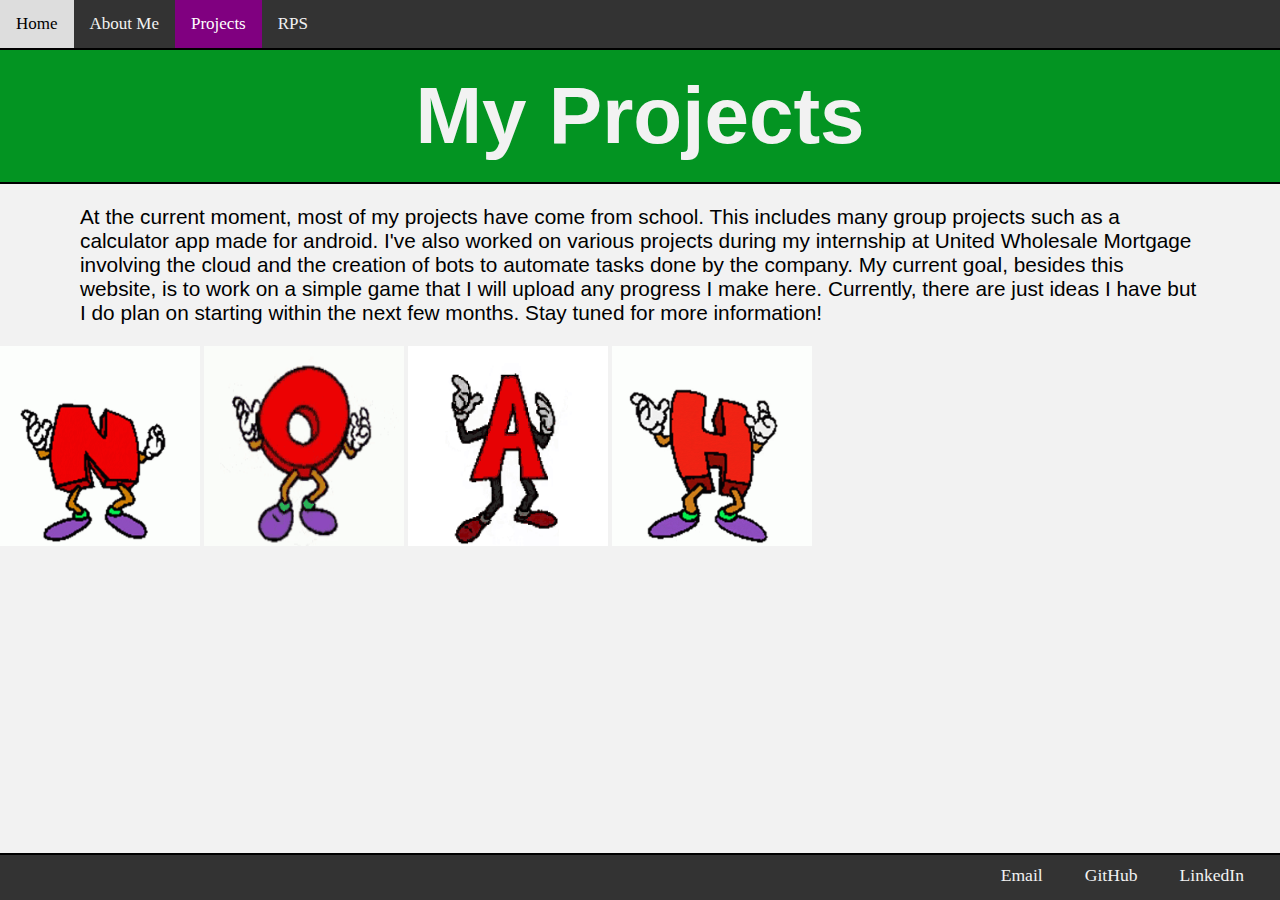
<file: projects.html>
<!DOCTYPE html>
<html>

<head>
    <link rel="stylesheet" href="css/main_headings.css">
    <link rel="icon" type="image/x-icon" href="Images/favicon.ico">
    <title>Projects</title>
    <meta name="viewport" content="width=device-width, initial-scale=1.0" />
</head>
<header>
    <div class="topnav">
        <a href="index.html">Home</a>
        <a href="about_me.html">About Me</a>
        <a class="active" href="projects.html">Projects</a>
        <a href="rps.html">RPS</a>
    </div>
</header>
<div>
    <h1>
        My Projects
    </h1>
    <!-- Add short project descriptions for school projects and classes. Work on personal projects to upload-->
    <p>
        At the current moment, most of my projects have come from school. This includes many group projects such as a
        calculator app made for android.
        I've also worked on various projects during my internship at United Wholesale Mortgage involving the cloud and
        the creation of bots to automate
        tasks done by the company. My current goal, besides this website, is to work on a simple game that I will upload
        any progress I make here. Currently,
        there are just ideas I have but I do plan on starting within the next few months. Stay tuned for more information!
    </p>
    <div>
        <img src="Images/Letters/n.gif" alt="N dancing" width="200" height="200">
        <img src="Images/Letters/o.gif" alt="O dancing" width="200" height="200">
        <img src="Images/Letters/a.gif" alt="A dancing" width="200" height="200">
        <img src="Images/Letters/h.gif" alt="H dancing" width="200" height="200">
    </div>
</div>
<div class="clear"></div>
<footer style="position: fixed; bottom: 0;">
    <a href="mailto:noahsantoscoy9@gmail.com">Email</a> &nbsp &nbsp
    <a href="https://github.com/Ghilloqp?tab=repositories">GitHub</a> &nbsp &nbsp
    <a href="https://www.linkedin.com/in/noah-santoscoy">LinkedIn</a>
</footer>

</html>
</file>
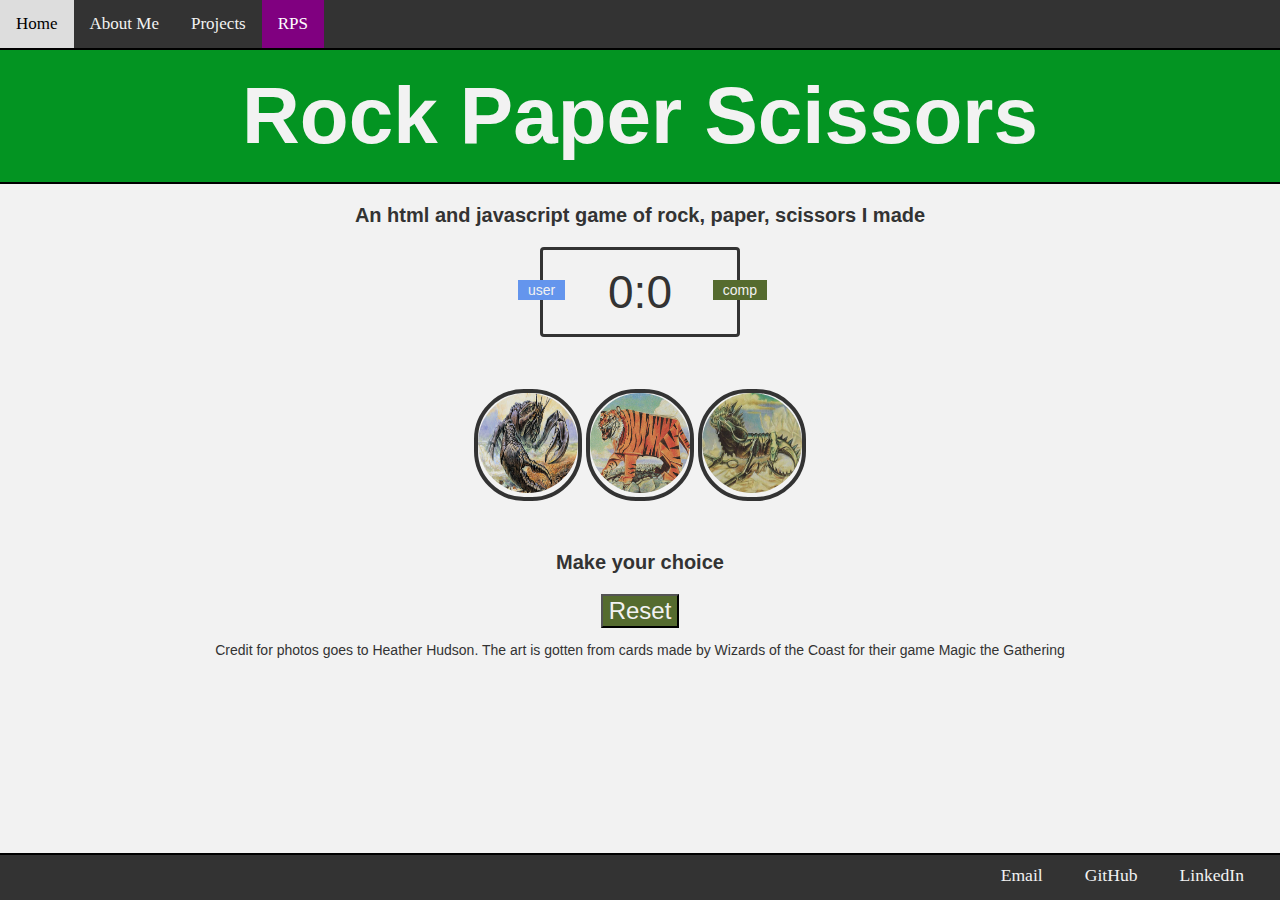
<file: rps.html>
<!DOCTYPE html>
<html>

<head>
    <link rel="stylesheet" href="css/main_headings.css">
    <link rel="stylesheet" href="css/rps.css">
    <link rel="icon" type="image/x-icon" href="Images/favicon.ico">
    <title>Home</title>
    <meta name="viewport" content="width=device-width, initial-scale=1.0" />
</head>

<body>
    <header>
        <div class="topnav">
            <a href="index.html">Home</a>
            <a href="about_me.html">About Me</a>
            <a href="projects.html">Projects</a>
            <a class="active" href="rps.html">RPS</a>
        </div>
    </header>
    <h1>
        Rock Paper Scissors
    </h1>
    <p class="help-text">An html and javascript game of rock, paper, scissors I made</p>
    <div class="score-board">
        <div id="userLabel" class="badge user-badge">user</div>
        <div id="computerLabel" class="badge comp-badge">comp</div>
        <span id="userScore">0</span>:<span id="computerScore">0</span>
    </div>
    <div class="result">
        <p></p>
    </div>
    <div class="choices">
        <div class="choice" id="rock">
            <img onclick="shootRock()" src="Images/rps/rock.png">
        </div>
        <div class="choice" id="paper">
            <img onclick="shootPaper()" src="Images/rps/paper.png">
        </div>
        <div class="choice" id="scissors">
            <img onclick="shootScissors()" src="Images/rps/scissors.png">
        </div>
    </div>
    <div class="help-text">
        <p id="actionMessage">Make your choice</p>
        <button onclick="reset()">Reset</button>
    </div>
    <p class="reference">Credit for photos goes to Heather Hudson. The art is gotten from cards made by Wizards of the Coast for their game Magic the Gathering</p>
    <div class="clear"></div>
    <footer style="position: fixed; bottom: 0;">
        <a href="mailto:noahsantoscoy9@gmail.com">Email</a> &nbsp &nbsp
        <a href="https://github.com/Ghilloqp?tab=repositories">GitHub</a> &nbsp &nbsp
        <a href="https://www.linkedin.com/in/noah-santoscoy">LinkedIn</a>
    </footer>
    <script src="js/rps.js"></script>
</body>
</html>
</file>
<file: css/main_headings.css>
* {
    box-sizing: border-box;
}

body {
    background-color: #f2f2f2;
    margin: 0;
    padding: 0;
}

footer {
    background-color: #333;
    color: #f2f2f2;
    font-size: 110%;
    text-align: right;
    padding: 14px 16px;
    bottom: 0;
    width: 100%;
    padding-top: 10px;
    border-top:  2px solid #000000;
    font-family: 'Times New Roman', Times, serif;
}
h1 {
    border-top:  2px solid #000000;
    border-bottom:  2px solid #000000;
    color: #f2f2f2;
    font-size: 500%;
    text-align: center;
    background-color: #039422;
    margin: 0;
    padding: 0;
    padding-top: 20px;
    padding-bottom: 20px;
    font-family: Verdana, Geneva, Tahoma, sans-serif;
}
h2 {
    margin-left: auto;
    margin-right: auto;
    text-align: center;
    font-family: Arial, Helvetica, sans-serif
}
p {
    color:#000000;
    padding-left: 80px;
    padding-right: 80px;
    font-size: 130%;
    font-family: Arial, Helvetica, sans-serif
}
.center {
    display: block;
    margin-left: auto;
    margin-right: auto;
    text-align: center;
}
a {
    color: #f2f2f2;
    text-decoration: none;
    padding-right: 20px;
}
a:visited {
    text-decoration: none;
    color: #f2f2f2;
}

.topnav {
    background-color: #333;
    overflow: hidden;
  }
  
  .topnav a {
    float: left;
    color: #f2f2f2;
    text-align: center;
    padding: 14px 16px;
    text-decoration: none;
    font-size: 17px;
    font-family: 'Times New Roman', Times, serif;
  }
  
  .topnav a:hover {
    background-color: #ddd;
    color: black;
  }

.topnav a.active {
    background-color: purple;
    color: white;
  }

#link {
    color: blue;
    text-decoration: underline;
    font-size: 28px;
}

.photo {
    border: 5px solid #000;
    border-radius: 15%;
}

.clear {
    clear: both;
    height: 60px;
}
</file>
<file: css/rps.css>
.score-board {
    margin: 20px auto;
    border: 3px solid #333;
    border-radius: 4px;
    text-align: center;
    padding: 15px 20px;
    width: 200px;
    color: #333;
    font-size: 46px;
    position: relative;
    font-family: Arial, Helvetica, sans-serif;
}

.badge {
    color: #333;
    font-size: 14px;
    padding: 2px 10px;
    font-family: Arial, Helvetica, sans-serif;
}

.user-badge {
    background-color: cornflowerblue;
}

.comp-badge {
    background-color: darkolivegreen;
}

#userLabel {
    position: absolute;
    top: 30px;
    left: -25px;
    color: #f2f2f2;
    font-family: Arial, Helvetica, sans-serif;
}

#computerLabel {
    position: absolute;
    top: 30px;
    right: -30px;
    color: #f2f2f2;
    font-family: Arial, Helvetica, sans-serif;
}

.result {
    font-size: 40px;
    color: #333;
    font-family: Arial, Helvetica, sans-serif;
}

.result > p {
    text-align: center;
    color: #333;
    font-family: Arial, Helvetica, sans-serif;
}

.choices {
    margin: 50px 0;
    text-align: center;
}

.choice {
    display: inline-block;
    border: 4px solid #333;
    border-radius: 50px;
    transition: all 0.3s ease;
}

.choice:hover{
    background-color: goldenrod;
}

img {
    height: 100px;
    width: 100px;
    border-radius: 50%;
}

#actionMessage {
    color: #333;
    font-weight: bold;
    font-size: 20px;
}

.help-text {
    text-align: center;
    color: #333;
    font-weight: bold;
    font-size: 20px;
    font-family: Arial, Helvetica, sans-serif;
}

.reference {
    text-align: center;
    color: #333;
    font-size: 14px;
    font-family: Arial, Helvetica, sans-serif;
}

.badge {
    color: #f2f2f2;
    font-size: 14px;
    padding: 2px 10px;
    font-family: Arial, Helvetica, sans-serif;
}

.user-badge {
    background-color: cornflowerblue;
    color: #f2f2f2;
}

.comp-badge {
    background-color: darkolivegreen;
    color: #f2f2f2;
}

button {
    font-size: 24px;
    color: #f2f2f2;
    background-color: darkolivegreen;
    font-family: Arial, Helvetica, sans-serif;
}
</file>
